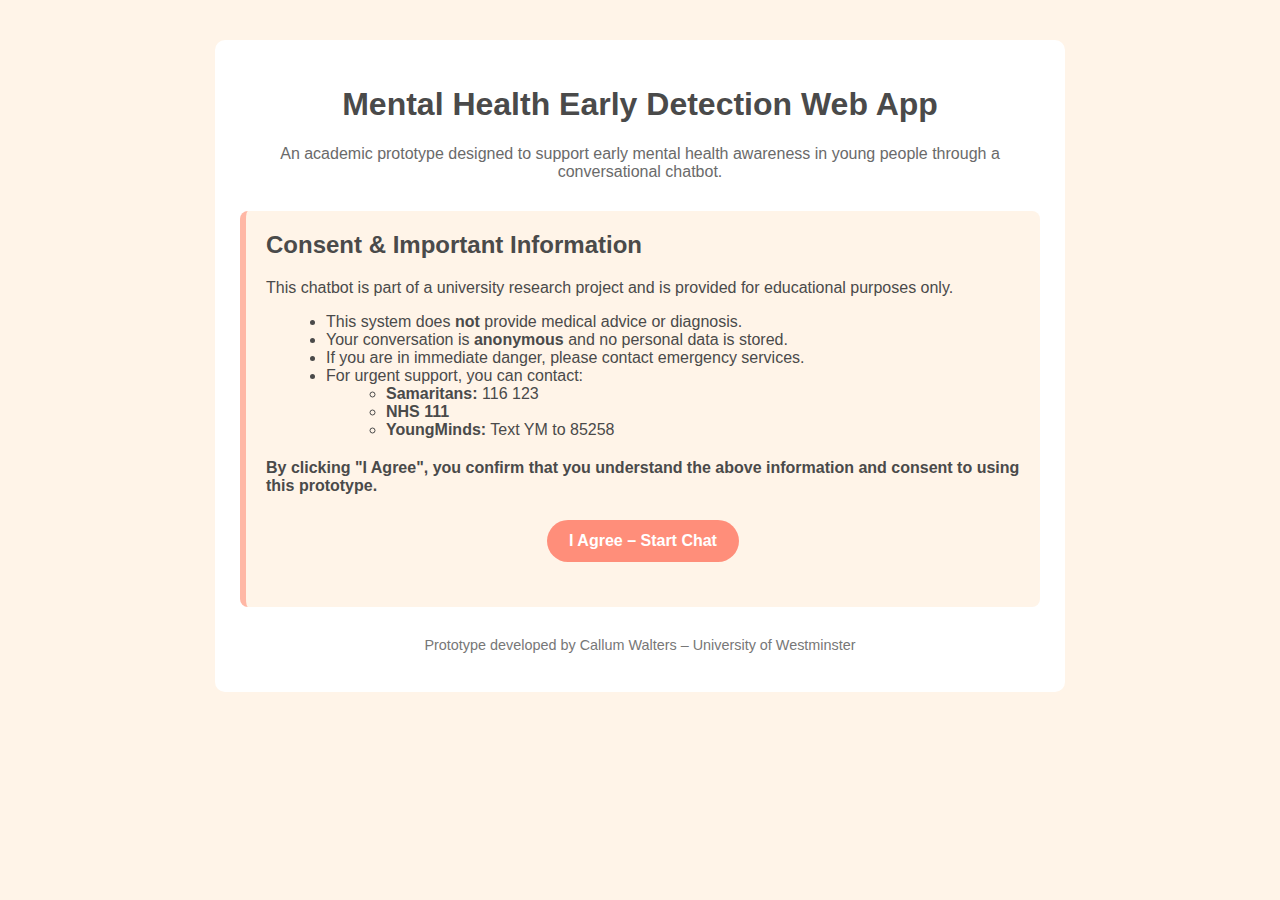
<file: index.html>
<!DOCTYPE html>
<html lang="en">
<head>
  <meta charset="UTF-8">
  <title>Mental Health Early Detection – Prototype</title>
  <meta name="viewport" content="width=device-width, initial-scale=1.0">
  <link rel="stylesheet" href="css/style.css">
</head>
<body>

  <div class="container">

    <h1>Mental Health Early Detection Web App</h1>

    <p class="subtitle">
      An academic prototype designed to support early mental health awareness
      in young people through a conversational chatbot.
    </p>

    <div class="consent-box">
      <h2>Consent & Important Information</h2>

      <p>
        This chatbot is part of a university research project and is provided for
        educational purposes only.
      </p>

      <ul>
        <li>This system does <strong>not</strong> provide medical advice or diagnosis.</li>
        <li>Your conversation is <strong>anonymous</strong> and no personal data is stored.</li>
        <li>If you are in immediate danger, please contact emergency services.</li>
        <li>For urgent support, you can contact:
          <ul>
            <li><strong>Samaritans:</strong> 116 123</li>
            <li><strong>NHS 111</strong></li>
            <li><strong>YoungMinds:</strong> Text YM to 85258</li>
          </ul>
        </li>
      </ul>

      <p class="consent-confirm">
        By clicking "I Agree", you confirm that you understand the above information
        and consent to using this prototype.
      </p>

      <a href="chat.html" class="btn">I Agree – Start Chat</a>
    </div>

    <footer>
      <p>
        Prototype developed by Callum Walters – University of Westminster
      </p>
    </footer>

  </div>

</body>
</html>
</file>
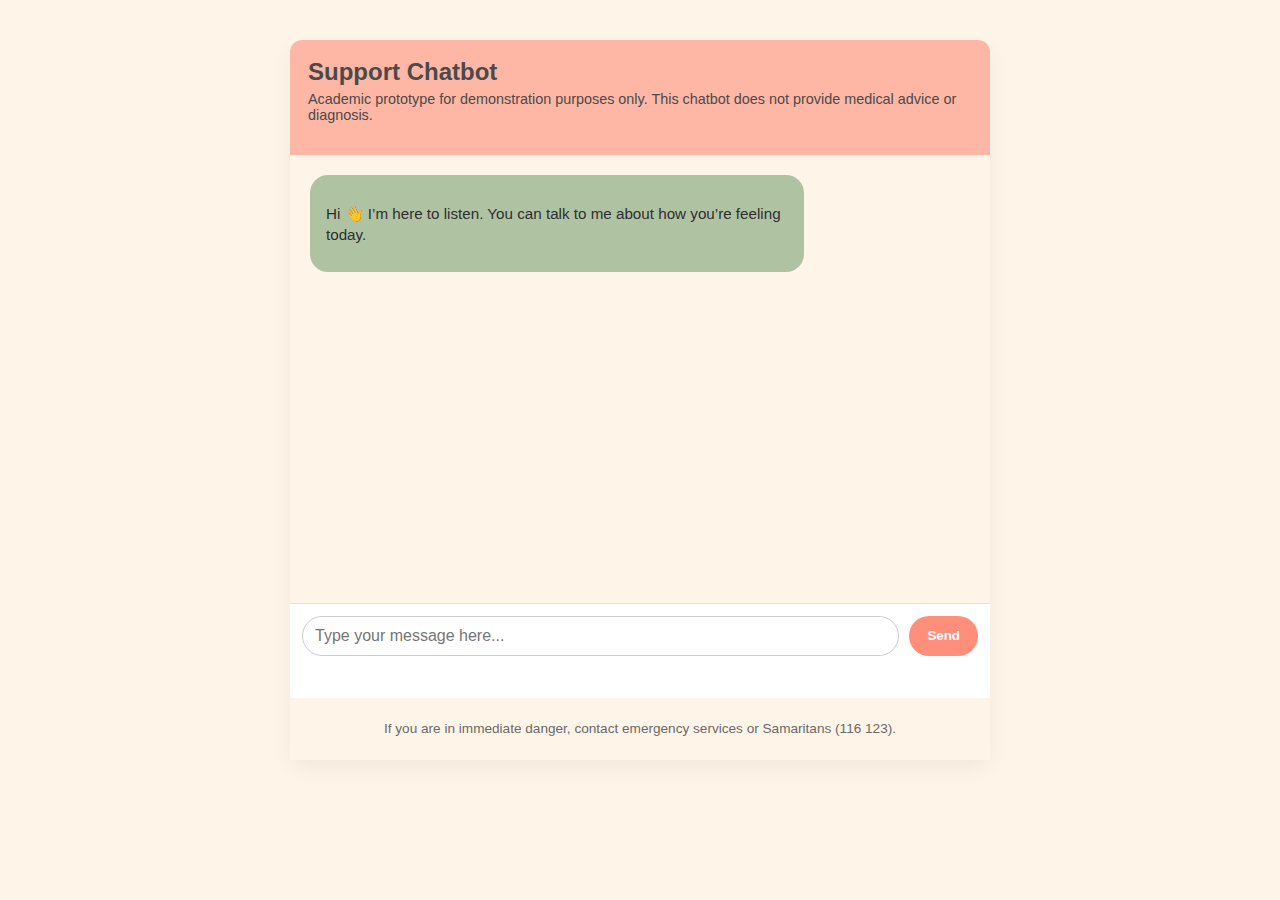
<file: chat.html>
<!DOCTYPE html>
<html lang="en">
<head>
  <meta charset="UTF-8">
  <title>Chat – Mental Health Prototype</title>
  <meta name="viewport" content="width=device-width, initial-scale=1.0">
  <link rel="stylesheet" href="css/style.css">
</head>
<body>

  <div class="chat-container">

    <header class="chat-header">
      <h2>Support Chatbot</h2>
      <p class="chat-subtitle">
        Academic prototype for demonstration purposes only. 
        This chatbot does not provide medical advice or diagnosis.
      </p>
    </header>

    <div class="chat-box" id="chatBox">
      <div class="message bot">
        <p>
          Hi 👋 I’m here to listen.  
          You can talk to me about how you’re feeling today.
        </p>
      </div>
    </div>

    <div class="chat-input-area">
      <input
        type="text"
        id="userInput"
        placeholder="Type your message here..."
      />
      <button id="sendBtn">Send</button>
    </div>

    <footer class="chat-footer">
      <p>
        If you are in immediate danger, contact emergency services or
        Samaritans (116 123).
      </p>
    </footer>

  </div>

  <script src="js/chat.js"></script>
</body>
</html>
</file>
<file: css/style.css>
/* ===== Global Styles ===== */

body {
  font-family: Arial, Helvetica, sans-serif;
  background-color: #FFF4E8; /* Cream */
  margin: 0;
  padding: 0;
  color: #4A4A4A; /* Warm Gray */
}

.container {
  max-width: 800px;
  margin: 40px auto;
  padding: 25px;
  background: #ffffff;
  border-radius: 10px;
}

/* ===== Headings ===== */

h1 {
  text-align: center;
  color: #4A4A4A;
}

.subtitle {
  text-align: center;
  margin-bottom: 30px;
  color: #6a6a6a;
}

/* ===== Consent Page ===== */

.consent-box {
  background-color: #FFF4E8;
  padding: 20px;
  border-radius: 8px;
  border-left: 6px solid #FFB7A5; /* Peach accent */
}

.consent-box h2 {
  margin-top: 0;
}

.consent-box ul {
  margin-left: 20px;
}

.consent-confirm {
  margin-top: 20px;
  font-weight: bold;
}

/* ===== Buttons ===== */

.btn {
  display: block;
  width: fit-content;
  margin: 25px auto;
  padding: 12px 22px;
  background-color: #FF8E7A; /* Soft Coral */
  color: white;
  text-decoration: none;
  border-radius: 25px;
  font-weight: bold;
  transition: background-color 0.3s ease;
}

.btn:hover {
  background-color: #FFB7A5; /* Peach */
}

/* ===== Footer ===== */

footer {
  text-align: center;
  margin-top: 30px;
  font-size: 0.9em;
  color: #777;
}

/* ===== Chat Page ===== */

.chat-container {
  max-width: 700px;
  margin: 40px auto;
  background: #ffffff;
  border-radius: 12px;
  display: flex;
  flex-direction: column;
  height: 80vh;
  box-shadow: 0 8px 20px rgba(0, 0, 0, 0.05);
}

.chat-header {
  padding: 18px;
  background-color: #FFB7A5; /* Peach */
  color: #4A4A4A;
  border-top-left-radius: 12px;
  border-top-right-radius: 12px;
}

.chat-header h2 {
  margin: 0;
}

.chat-subtitle {
  font-size: 0.9em;
  margin-top: 5px;
  color: #4A4A4A;
}

/* ===== Chat Area ===== */

.chat-box {
  flex: 1;
  padding: 20px;
  overflow-y: auto;
  background-color: #FFF4E8;
}

/* ===== Messages ===== */

.message {
  max-width: 70%;
  margin-bottom: 15px;
  padding: 12px 16px;
  border-radius: 18px;
  line-height: 1.4;
  font-size: 0.95em;
}

.message.bot {
  background-color: #AFC3A3; /* Muted Sage */
  color: #2f2f2f;
  align-self: flex-start;
}

.message.user {
  background-color: #FF8E7A; /* Soft Coral */
  color: white;
  align-self: flex-end;
}

/* ===== Input Area ===== */

.chat-input-area {
  display: flex;
  padding: 12px;
  border-top: 1px solid #e0e0e0;
  background-color: #ffffff;
}

.chat-input-area input {
  flex: 1;
  padding: 10px 12px;
  font-size: 1em;
  border: 1px solid #ccc;
  border-radius: 20px;
}

.chat-input-area button {
  margin-left: 10px;
  padding: 10px 18px;
  background-color: #FF8E7A;
  color: white;
  border: none;
  border-radius: 20px;
  cursor: pointer;
  font-weight: bold;
  transition: background-color 0.3s ease;
}

.chat-input-area button:hover {
  background-color: #FFB7A5;
}

/* ===== Chat Footer ===== */

.chat-footer {
  text-align: center;
  font-size: 0.85em;
  padding: 10px;
  color: #6a6a6a;
  background-color: #FFF4E8;
}
</file>
